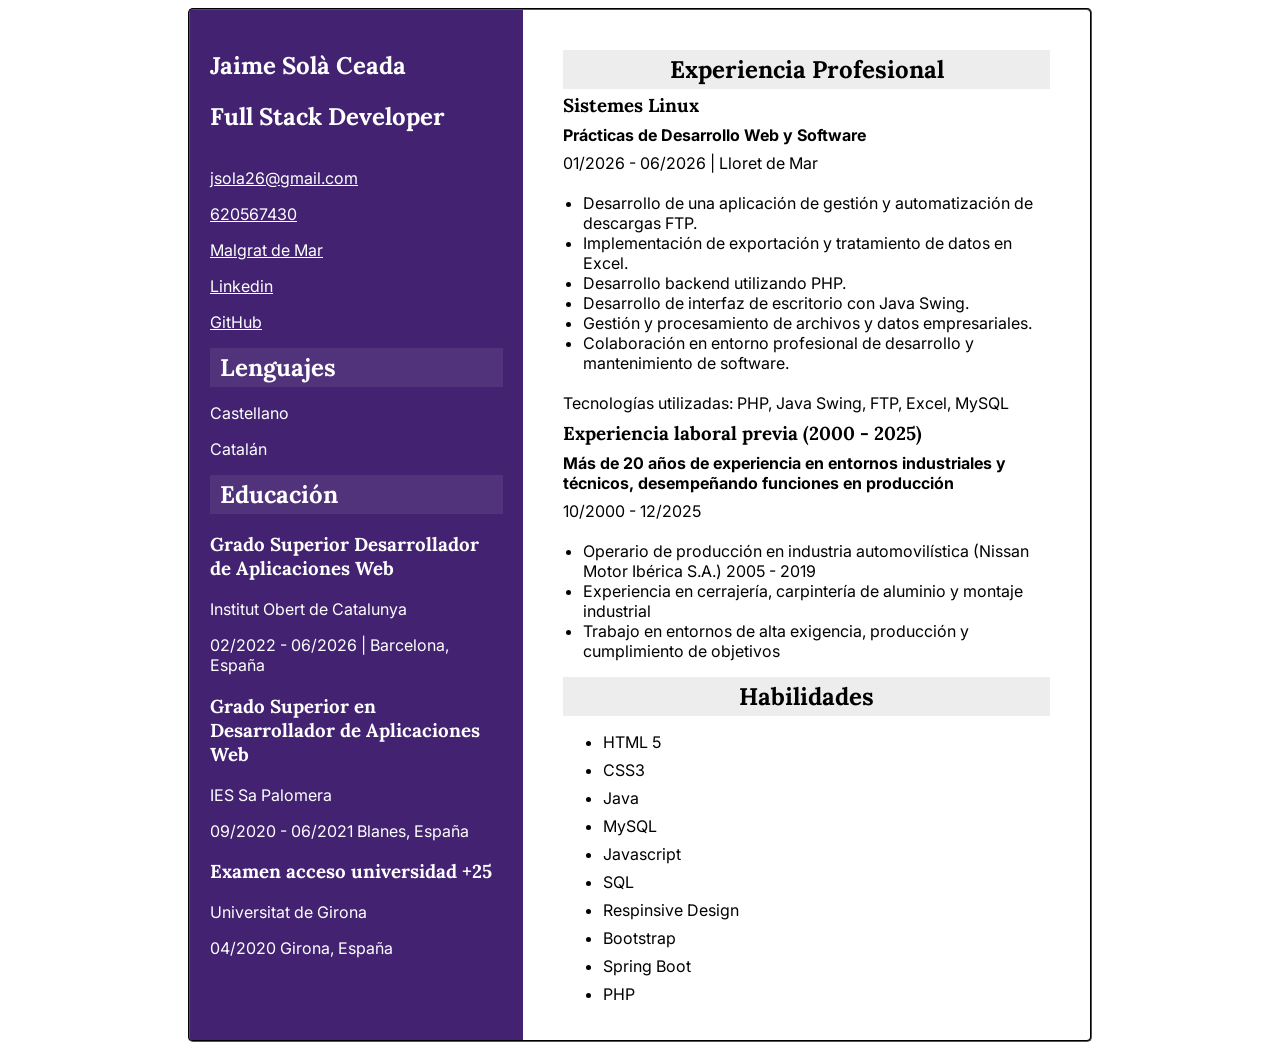
<file: curriculum.html>
<!DOCTYPE html>
<html lang="en">

<head>
    <meta charset="UTF-8">
    <meta name="viewport" content="width=device-width, initial-scale=1.0">
    <meta name="description" content="Curriculum vitae Jaime Solà, desarrollador fullstack junior">
    <title>Curriculum Jaime</title>
    <link rel="stylesheet" href="curriculum.css">
    <link rel="preconnect" href="https://fonts.googleapis.com">
    <link rel="preconnect" href="https://fonts.gstatic.com" crossorigin>
    <link
        href="https://fonts.googleapis.com/css2?family=Inter:ital,opsz,wght@0,14..32,100..900;1,14..32,100..900&family=Lora:ital,wght@0,400..700;1,400..700&display=swap"
        rel="stylesheet">
</head>

<body>
    <main>
        <aside>
            <div>
                <h1>Jaime Solà Ceada</h1>
                <h2>Full Stack Developer</h2>
            </div>
            <div>
                <p><a href="mailto:jasola26@gamil.com">jsola26@gmail.com</a></p>
                <p><a href="tel:620567430">620567430</a></p>
                <p><a href="https://share.google/m7KekC09WiNgqDnXM" target="_blank">Malgrat de Mar</a></p>
                <p><a href="https://www.linkedin.com/in/jaime-sola-ceada-1227691b4/" target="_blank">Linkedin</a></p>
                <p><a href="https://github.com/jsola84?tab=repositories" target="_blank">GitHub</a></p>
            </div>
            <div>
                <div class="cont_titulo">
                    <h2>Lenguajes</h2>
                </div>
                <p>Castellano</p>
                <p>Catalán</p>
            </div>
            <div>
                <div class="cont_titulo">
                    <h2>Educación</h2>
                </div>
                <h3>Grado Superior Desarrollador de
                    Aplicaciones Web</h3>
                <p>Institut Obert de Catalunya</p>
                <p>02/2022 - 06/2026 | Barcelona, España</p>
                <h3>Grado Superior en Desarrollador de
                    Aplicaciones Web</h3>
                <p>IES Sa Palomera</p>
                <p>09/2020 - 06/2021
                    Blanes, España</p>
                <h3>Examen acceso universidad +25</h3>
                <p>Universitat de Girona</p>
                <p>04/2020
                    Girona, España</p>
            </div>
        </aside>
        <section>
            <div class="cont_experiencia">
                <div class="cont_titulo_exper">
                    <h2>Experiencia Profesional</h2>
                </div>
                <h3>Sistemes Linux</h3>
                <h4>Prácticas de Desarrollo Web y Software</h4>
                <p>01/2026 - 06/2026 | Lloret de Mar</p>
                <ul>
                    <li>Desarrollo de una aplicación de gestión y
                        automatización de descargas FTP.</li>
                    <li>Implementación de exportación y tratamiento de
                        datos en Excel.</li>
                    <li>Desarrollo backend utilizando PHP.</li>
                    <li>Desarrollo de interfaz de escritorio con Java Swing.</li>
                    <li>Gestión y procesamiento de archivos y datos
                        empresariales.</li>
                    <li>Colaboración en entorno profesional de desarrollo y
                        mantenimiento de software.</li>
                </ul>

                <p>Tecnologías utilizadas: PHP, Java Swing, FTP, Excel,
                    MySQL</p>

                <h3>Experiencia laboral previa (2000 - 2025)</h3>
                <h4>Más de 20 años de experiencia en entornos industriales
                    y técnicos, desempeñando funciones en producción</h4>
                <p>10/2000 - 12/2025</p>
                <ul>
                    <li>Operario de producción en industria automovilística
                        (Nissan Motor Ibérica S.A.) 2005 - 2019</li>
                    <li>Experiencia en cerrajería, carpintería de aluminio y
                        montaje industrial</li>
                    <li>Trabajo en entornos de alta exigencia, producción y
                        cumplimiento de objetivos</li>
                </ul>
            </div>
            <div class="cont_habilidades">
                <div class="cont_titulo_habilidades">
                    <h2>Habilidades</h2>
                </div>

                <ul>
                    <li>HTML 5</li>
                    <li>CSS3</li>
                    <li>Java</li>
                    <li>MySQL</li>
                    <li>Javascript</li>
                    <li>SQL</li>
                    <li>Respinsive Design</li>
                    <li>Bootstrap</li>
                    <li>Spring Boot</li>
                    <li>PHP</li>
                </ul>
            </div>
        </section>
    </main>
</body>

</html>
</file>
<file: curriculum.css>
body {
  font-family: "Inter", sans-serif;
  font-weight: 400;
  min-height: 100vh;
  display: flex;
  flex-direction: column;
  justify-content: center;
  align-items: center;
}

h1,
h2,
h3 {
  font-family: "Lora", serif;
  font-weight: 700;
}
main {
  display: flex;
  flex-direction: row;
  border: 2px solid #000000;
  border-radius: 5px;
  border-style: groove;
  width: min(900px, 90%);
}

aside {
  background: #432371;
  color: white;
  display: flex;
  flex-direction: column;
  justify-content: flex-start;
  align-items: stretch;
  width: 45%;
  padding-top: 20px;
  padding-right: 20px;
}

aside > div {
  padding-left: 20px;
}
aside a {
  color: white;
}

section {
  width: 70%;
  padding: 20px 40px;
  padding-top: 40px;
}

.cont_titulo {
  width: 100%;
  padding: 4px 10px;
  box-sizing: border-box;
  background: #50337b;
}

.cont_titulo h2 {
  margin: 0;
  font-size: 1.5rem;
}
.cont_titulo_exper {
  background: #ededed;
  display: flex;
  justify-content: center;
  align-items: center;
}

.cont_experiencia {
  display: flex;
  flex-direction: column;
}

.cont_experiencia ul {
  padding-left: 20px;
}

.cont_titulo_habilidades h2,
.cont_experiencia h2,
.cont_experiencia h3,
.cont_experiencia h4,
.cont_experiencia p {
  margin: 4px 0;
}

.cont_titulo_habilidades {
  width: 100%;
  background: #ededed;
  display: flex;
  justify-content: center;
  align-items: center;
}

.cont_habilidades ul li {
  margin-bottom: 8px;
}

@media (max-width: 600px) {
  main {
    flex-direction: column;
    width: 100%;
  }

  aside {
    width: 100%;
    align-items: center;
  }

  section {
    width: 100%;
    padding: 20px;
  }
}
</file>
